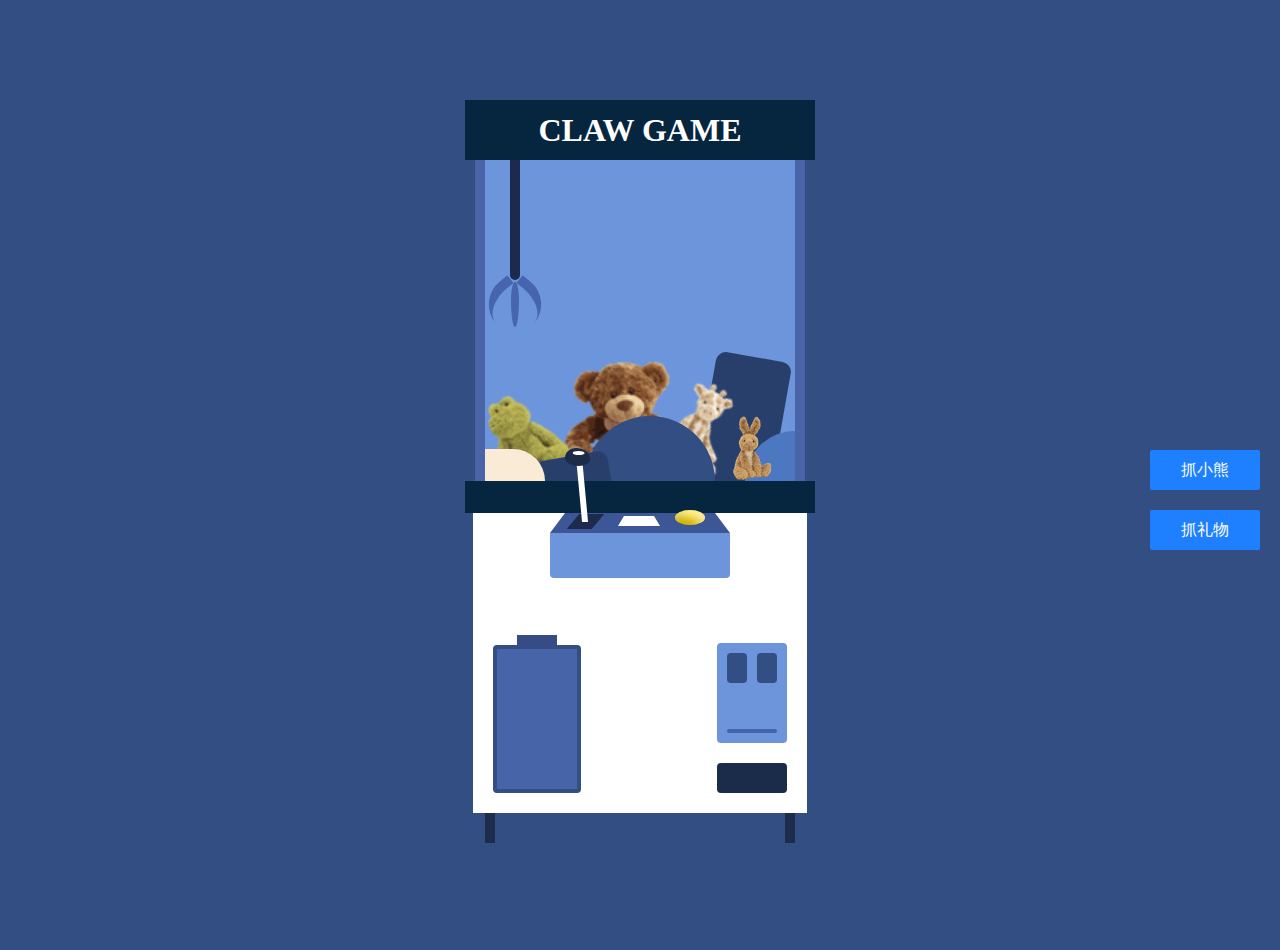
<file: claw/index.html>
<!--
 * @Author: chengshuren chengshuren@haima.me
 * @Date: 2024-02-29 15:18:33
 * @LastEditors: chengshuren chengshuren@haima.me
 * @LastEditTime: 2024-03-08 14:52:41
 * @FilePath: \娃娃机\index.html
 * @Description: 这是默认设置,请设置`customMade`, 打开koroFileHeader查看配置 进行设置: https://github.com/OBKoro1/koro1FileHeader/wiki/%E9%85%8D%E7%BD%AE
-->
<!DOCTYPE html>
<html lang="en">

<head>
  <meta charset="UTF-8">
  <meta name="viewport" content="width=device-width, initial-scale=1.0">
  <title>CLAW GAME</title>
  <style>
    html,
    body {
      height: 100vh;
      width: 100vw;
      margin: 0;
      padding: 0;
      overflow: hidden;
      background-color: #334e83;
      cursor: url("[data-uri]"), auto;
    }

    .box {
      width: 350px;
      height: 750px;
      margin: 100px auto;
    }

    .top-main {
      width: 100%;
      height: 55%;
    }

    .top-nav {
      background-color: #062640;
      height: 60px;
      font-size: 32px;
      text-align: center;
      color: #ffffff;
      line-height: 60px;
      font-weight: bolder
    }

    .top-box {
      height: calc(100% - 92px);
      border-right: 10px solid #334e83;
      border-left: 10px solid #334e83;
    }

    .top-center {
      height: 100%;
      border-right: 10px solid #4965a8;
      border-left: 10px solid #4965a8;
      background-color: #6c95db;
      position: relative;
    }

    .top-center .claw-box {
      position: relative;
      height: 120px;
      width: 10px;
      left: 25px;
      background-color: #1d2a4d;
      border-bottom-left-radius: 10px;
      border-bottom-right-radius: 10px;
    }

    .auto-claw {
      /* animation: finger linear infinite 5s; */
      animation: finger linear 2 5s;
    }

    .claw-box .black-claw {
      position: absolute;
      bottom: -47px;
      left: 1px;
      width: 8px;
      height: 45px;
      background: #4665ae;
      border-radius: 50% 50% 50% 50% / 60% 60% 40% 40%;
      transform: rotate(-180deg);
      z-index: 9;
    }

    .claw-box .black-claw::before {
      content: '';
      position: absolute;
      width: 40px;
      height: 40px;
      transform: rotate(40deg);
      right: -9px;
      bottom: 0px;
      border-bottom: 10px solid #4665ae;
      border-bottom-left-radius: 30px;
    }

    .claw-box .black-claw::after {
      content: '';
      position: absolute;
      width: 40px;
      height: 40px;
      transform: rotate(-40deg);
      bottom: 0;
      left: -9px;
      border-bottom: 10px solid #4665ae;
      border-bottom-right-radius: 30px;
    }

    .black-claw .ball-gift {
      width: 50px;
      height: 50px;
      border-radius: 50%;
      position: absolute;
      bottom: 0;
      z-index: 9;
      left: -20px;
      background-color: #283f6b;
      display: none;
    }

    .black-claw .ball-gift::after {
      content: '';
      height: 4px;
      width: 12px;
      background-color: #ffffff;
      border-radius: 50%;
      position: absolute;
      right: 10px;
      top: 7px;
      transform: rotate(30deg);
    }

    .success-gift-clawed {
      animation: successGiftDown linear 1 1.5s forwards;
    }

    .top-center .gift-box {
      position: absolute;
      bottom: 0;
      width: 100%;
    }

    .gift-box .ball:nth-of-type(1) {
      width: 60px;
      height: 32px;
      background-color: antiquewhite;
      border-top-right-radius: 32px;
      left: 0px;
      position: absolute;
      bottom: 0;
      z-index: 10;
    }

    .gift-box .ball:nth-of-type(2) {
      width: 130px;
      height: 65px;
      background-color: #334e83;
      border-top-left-radius: 65px;
      border-top-right-radius: 65px;
      left: 100px;
      position: absolute;
      bottom: 0;
      z-index: 8;
    }

    .gift-box .ball:nth-of-type(3) {
      width: 50px;
      height: 50px;
      background-color: #4c77c1;
      border-top-left-radius: 50px;
      right: 0;
      position: absolute;
      bottom: 0;
      z-index: 6;
    }

    .gift-box .rect:nth-of-type(4) {
      width: 76px;
      height: 50px;
      background-color: #283f6b;
      border-radius: 10px;
      left: 50px;
      position: absolute;
      bottom: -25px;
      z-index: 9;
      transform: rotate(-10deg);
    }

    .gift-box .rect:nth-of-type(5) {
      width: 76px;
      height: 150px;
      background-color: #283f6b;
      border-radius: 10px;
      right: 15px;
      position: absolute;
      bottom: -25px;
      transform: rotate(10deg);
      z-index: 2;
    }

    .gift-box .doll:nth-of-type(6) {
      width: 80px;
      height: 96px;
      position: absolute;
      bottom: -8px;
      background-size: 100% 100%;
      background-image: url("[data-uri]");
      z-index: 5;
      transform: rotate(-30deg);
      left: -5px;
    }

    .gift-box .doll:nth-of-type(7) {
      width: 150px;
      height: 150px;
      position: absolute;
      bottom: -25px;
      background-size: 100% 100%;
      background-image: url("[data-uri]");
      z-index: 4;
      left: 60px;
    }

    .gift-box .doll:nth-of-type(8) {
      width: 80px;
      height: 96px;
      position: absolute;
      bottom: 5px;
      background-size: 100% 100%;
      background-image: url("[data-uri]");
      z-index: 3;
      transform: rotate(30deg);
      right: 57px;
    }

    .gift-box .doll:nth-of-type(9) {
      width: 45px;
      height: 65px;
      position: absolute;
      bottom: 0;
      background-size: 100% 100%;
      background-image: url("[data-uri]");
      z-index: 7;
      right: 22px;
    }

    .fail-claw {
      animation: failUp ease-in 1 3s 2.5s forwards;
    }

    .success-doll-claw {
      animation: successDollUp ease-in 1 3s 2s;
    }

    .success-doll-clawed {
      position: absolute !important;
      bottom: -20px !important;
      left: 0px !important;
      z-index: 9 !important;
      transform: rotate(50deg);
      animation: successDollDown linear 1 3s forwards;
    }

    .top-bottom {
      background-color: #062640;
      height: 32px;
      position: absolute;
      width: 350px;
      z-index: 99;
    }

    .center-main {
      background-color: #ffffff;
      border-right: 8px solid #334e83;
      border-left: 8px solid #334e83;
      position: absolute;
      width: 334px;
      z-index: 99;
      height: 300px;
    }

    .control-main {
      position: relative;
    }

    .control-main .top-box {
      position: relative;
      width: 150px;
      height: 0;
      border-bottom: 20px solid #3d5796;
      border-right: 15px solid transparent;
      border-left: 15px solid transparent;
      margin: 0 auto;
    }

    .control-bar {
      position: absolute;
      width: 25px;
      height: 15px;
      transform: skewX(-40deg);
      background-color: #1c2b4c;
      z-index: 100;
      top: 1px;
      left: 8px;
    }

    .control-box {
      transform: skewX(43deg);
      position: relative;
      left: -32px;
    }

    .control-box .white-bar {
      height: 60px;
      width: 6px;
      background-color: #ffffff;
      position: absolute;
      top: -52px;
      right: -15px;
    }

    .control-box .black-ball {
      height: 18px;
      width: 25px;
      background-color: #1c2b48;
      border-radius: 68% 68% 68% 68% / 78% 78% 58% 58%;
      position: absolute;
      top: -66px;
      left: 23px;
    }

    .black-ball .white-shadow {
      height: 4px;
      width: 12px;
      background-color: #ffffff;
      border-radius: 50%;
      position: relative;
      right: -8px;
      top: 3px;
    }

    .control-screen {
      position: absolute;
      width: 30px;
      height: 0;
      border-bottom: 10px solid #ffffff;
      border-right: 6px solid transparent;
      border-left: 6px solid transparent;
      right: 55px;
      top: 3px;
    }

    .control-button {
      position: absolute;
      right: 10px;
      top: -3px;
      z-index: 100;
      width: 30px;
      height: 15px;
      ;
      background: #FFD900;
      border-radius: 100px / 50px;
      box-shadow: -6px 6px 8px inset rgba(255, 255, 255, 0.6), 6px -6px 8px inset rgba(0, 0, 0, 0.2);
    }

    .control-button:active {
      box-shadow: -6px 6px 8px inset rgba(0, 0, 0, 0.2), 6px -6px 8px inset rgba(255, 255, 255, 0.6);
      cursor: url("[data-uri]"), auto;
    }

    .control-main .center-box {
      width: 180px;
      height: 45px;
      background-color: #6c95db;
      border-bottom-left-radius: 4px;
      border-bottom-right-radius: 4px;
      margin: 0 auto;
    }

    .out-main {
      position: absolute;
      width: 80px;
      height: 140px;
      border: 4px solid #334e83;
      border-radius: 4px;
      background-color: #6c95db;
      bottom: 20px;
      left: 20px;
    }

    #out-lid {
      width: 80px;
      height: 140px;
      background-color: #4864a9;
      position: absolute;
      z-index: 2;
    }

    .auto-fold {
      animation: fold linear 1 4s;
    }

    #get-doll {
      width: 80px;
      height: 80px;
      position: absolute;
      bottom: 0;
      z-index: 1;
      background-size: 100% 100%;
      display: none;
      background-image: url("[data-uri]");
    }

    .win-doll {
      animation: winDoll linear 1 2.5s 1.5s forwards;
    }

    #get-gift {
      width: 50px;
      position: absolute;
      bottom: 0;
      z-index: 1;
      display: none;
      left: 15px;
    }

    #get-gift .left {
      background-color: #283f6b;
      width: 25px;
      height: 50px;
      border-radius: 25px 0 0 25px;
      position: absolute;
      bottom: 0;
    }

    #get-gift .center {
      display: none;
      background-color: #ffffff;
      width: 20px;
      height: 20px;
      left: 118px;
      bottom: 273px;
      z-index: 100;
      position: absolute;
      background-size: 100% 100%;
      background-image: url("[data-uri]");
    }

    #get-gift .right {
      background-color: #283f6b;
      width: 25px;
      height: 50px;
      border-radius: 0 25px 25px 0;
      position: absolute;
      left: 25px;
      bottom: 0;
    }

    #get-gift .right::after {
      content: '';
      height: 4px;
      width: 12px;
      background-color: #ffffff;
      border-radius: 50%;
      position: absolute;
      right: 10px;
      top: 7px;
      transform: rotate(30deg);
    }

    .win-gift-left {
      animation: winGiftLeft linear 1 2s 1.5s forwards;
    }

    .win-gift-right {
      animation: winGiftRight linear 1 2s 1.5s forwards;
    }

    .win-gift-center {
      animation: winGiftCenter linear 1 1.5s forwards;
    }

    .out-tip {
      position: absolute;
      width: 40px;
      height: 18px;
      background-color: #354c84;
      top: -14px;
      left: 20px;
    }

    .input-main {
      position: absolute;
      width: 70px;
      height: 140px;
      bottom: 20px;
      right: 20px;
    }

    .input-center {
      width: 100%;
      height: 100px;
      background-color: #6c95db;
      border-radius: 4px;
      position: relative;
      top: -10px;
    }

    .left-input {
      width: 20px;
      height: 30px;
      float: left;
      margin-left: 10px;
      margin-top: 10px;
      border-radius: 4px;
      background-color: #324e83;
    }

    .right-input {
      width: 20px;
      height: 30px;
      float: right;
      margin-right: 10px;
      margin-top: 10px;
      border-radius: 4px;
      background-color: #324e83;
    }

    .bottom-input {
      width: 50px;
      height: 4px;
      border-radius: 2px;
      background-color: #4363ab;
      position: absolute;
      bottom: 10px;
      left: 10px;
    }

    .input-control {
      position: absolute;
      width: 100%;
      height: 30px;
      background-color: #1b2c4b;
      bottom: 0;
      border-radius: 4px;
    }

    .footer-main {
      height: 20px;
      background-color: #334e83;
      margin-top: 300px;
    }

    .left-footer {
      width: 10px;
      height: 30px;
      float: left;
      margin-left: 20px;
      background-color: #1d2c4b;
    }

    .right-footer {
      width: 10px;
      height: 30px;
      float: right;
      margin-right: 20px;
      background-color: #1d2c4b;
    }

    .game-buttons {
      position: absolute;
      right: 20px;
      top: 50%;
      color: #fff;
    }

    .primary-btn {
      color: #fff;
      width: 80px;
      height: 40px;
      line-height: 40px;
      text-align: center;
      padding: 0 15px;
      background-color: #1e80ff;
      border-radius: 2px;
      transition: opacity 0.2s;
      position: relative;
      cursor: url("[data-uri]"), auto;
    }

    .primary-btn::before {
      position: absolute;
      top: 50%;
      left: 50%;
      width: 100%;
      height: 100%;
      background-color: #000;
      border: inherit;
      border-color: #000;
      border-radius: inherit;
      transform: translate(-50%, -50%);
      opacity: 0;
      content: ' ';
    }

    .primary-btn:active::before {
      opacity: 0.1;
      cursor: url("[data-uri]"), auto;
    }

    .primary-btn+.primary-btn {
      margin-top: 20px;
    }

    @keyframes finger {
      0% {
        transform: translate(0);
      }

      30% {
        transform: translate(121px);
        height: 142px;
      }

      50% {
        transform: translate(122px);
        height: 231px;
      }

      70% {
        transform: translate(121px);
        height: 142px;
      }

      100% {
        transform: translate(0);
      }
    }

    @keyframes failUp {
      0% {
        transform: translateY(0);
      }

      30% {
        transform: translateY(-60px);
      }

      100% {
        transform: translateY(0) rotate(50deg);
      }
    }

    @keyframes successDollUp {
      0% {
        transform: translate(0) rotate(50deg);
      }

      30% {
        transform: translate(0, -90px) rotate(50deg);
        z-index: 9;
      }

      60% {
        transform: translate(-60px, -90px) rotate(50deg);
        z-index: 9;
      }

      100% {
        transform: translate(-60px, 0px) rotate(50deg);
        z-index: 9;
      }
    }

    @keyframes successDollDown {
      0% {
        transform: translateY(10px) rotate(50deg);
      }

      50% {
        transform: translateY(70px) rotate(50deg);
      }

      100% {
        transform: translateY(120px) rotate(50deg);
      }
    }

    @keyframes successGiftDown {
      0% {
        transform: translateY(-10px);
      }

      50% {
        transform: translateY(-100px) rotate(180deg);
      }

      100% {
        transform: translateY(-200px) rotate(360deg);
      }
    }

    @keyframes fold {
      0% {
        height: 140px;
      }

      50% {
        height: 8px;
      }

      100% {
        height: 140px;
      }
    }

    @keyframes winDoll {
      0% {
        left: 0;
        bottom: 0;
      }

      40% {
        left: 25px;
        bottom: 120px;
        width: 100px;
        height: 100px;
        z-index: 100;
      }

      100% {
        left: 50px;
        bottom: 240px;
        width: 200px;
        height: 200px;
        z-index: 100;
      }
    }

    @keyframes winGiftLeft {
      0% {
        left: 0;
        bottom: 0;
      }

      40% {
        left: 45px;
        bottom: 120px;
        z-index: 100;
      }

      80% {
        left: 100px;
        bottom: 240px;
        z-index: 100;
        transform: rotate(0deg);
      }

      90% {
        left: 95px;
        bottom: 240px;
        z-index: 100;
        transform: rotate(0deg);
      }

      100% {
        left: 95px;
        bottom: 240px;
        z-index: 100;
        transform: rotate(-45deg);
      }
    }

    @keyframes winGiftRight {
      0% {
        left: 25px;
        bottom: 0;
      }

      40% {
        left: 70px;
        bottom: 120px;
        z-index: 100;
      }

      80% {
        left: 125px;
        bottom: 240px;
        z-index: 100;
        transform: rotate(0deg);
      }

      90% {
        left: 125px;
        bottom: 240px;
        z-index: 100;
        transform: rotate(0deg);
      }

      100% {
        left: 135px;
        bottom: 240px;
        z-index: 100;
        transform: rotate(45deg);
      }
    }

    @keyframes winGiftCenter {
      0% {
        bottom: 273px;
        left: 118px;
      }

      100% {
        width: 160px;
        height: 160px;
        bottom: 373px;
        left: 48px;
      }
    }
  </style>
</head>

<body>
  <div>
    <div class="box">
      <div class="top-main">
        <div class="top-nav">CLAW GAME</div>
        <div class="top-box">
          <div class="top-center">
            <div class="claw-box" id="claw-bar">
              <div class="black-claw">
                <div class="ball-gift" id="claw-gift"></div>
              </div>
            </div>
            <div class="gift-box">
              <div class="ball"></div>
              <div class="ball"></div>
              <div class="ball"></div>
              <div class="rect"></div>
              <div class="rect"></div>
              <div class="doll"></div>
              <div class="doll" id="claw-doll"></div>
              <div class="doll"></div>
              <div class="doll"></div>
            </div>
          </div>
        </div>
        <div class="top-bottom"></div>
      </div>
      <div class="center-main">
        <div class="control-main">
          <div class="top-box">
            <div class="control-bar">
              <div class="control-box">
                <div class="white-bar"></div>
                <div class="black-ball">
                  <div class="white-shadow"></div>
                </div>
              </div>
            </div>
            <div class="control-screen"></div>
            <div class="control-button" onclick="activeClawFn()"></div>
          </div>
          <div class="center-box"></div>
        </div>
        <div class="out-main">
          <div id="out-lid"></div>
          <div id="get-doll"></div>
          <div id="get-gift">
            <div class="left"></div>
            <div class="center"></div>
            <div class="right"></div>
          </div>
          <div class="out-tip"></div>
        </div>
        <div class="input-main">
          <div class="input-center">
            <div class="left-input"></div>
            <div class="right-input"></div>
            <div class="bottom-input"></div>
          </div>
          <div class="input-control"></div>
        </div>
      </div>
      <div class="footer-main">
        <div class="left-footer"></div>
        <div class="right-footer"></div>
      </div>
    </div>
    <div class="game-buttons">
      <div class="primary-btn" onclick="changeClawTypeFn('doll')">抓小熊</div>
      <div class="primary-btn" onclick="changeClawTypeFn('gift')">抓礼物</div>
    </div>
  </div>
</body>
<script>
  var clawType = 'doll';
  var clawBar = document.getElementById('claw-bar');
  var clawDoll = document.getElementById('claw-doll');
  var lid = document.getElementById('out-lid');
  var getDoll = document.getElementById('get-doll');
  var clawGift = document.getElementById('claw-gift');
  var getGift = document.getElementById('get-gift');
  var getGiftLeft = document.getElementById('get-gift').getElementsByClassName('left')[0];
  var getGiftCenter = document.getElementById('get-gift').getElementsByClassName('center')[0];
  var getGiftRight = document.getElementById('get-gift').getElementsByClassName('right')[0];
  var animationStepFirst = null;
  var animationStepSecond = null;
  var animationStepThird = null;
  var animationStepFourth = null;
  var animationStepFifth = null;
  var animationStepSixth = null;
  var isActive = false;

  var initClawFn = function () {
    clawBar.classList.remove('auto-claw');
    clawDoll.setAttribute('style', 'transform:rotate(0deg)');
    clawDoll.classList.remove('fail-claw');
    clawDoll.classList.remove('success-doll-claw');
    clawDoll.classList.remove('success-doll-clawed');
    clawDoll.setAttribute('style', 'display:block');
    getDoll.setAttribute('style', 'display:none');
    lid.classList.remove('auto-fold');
    getDoll.classList.remove('win-doll');
    clawGift.setAttribute('style', 'display:none');
    clawGift.classList.remove('success-gift-clawed');
    clawGift.setAttribute('style', 'display:none');
    getGift.setAttribute('style', 'display:none');
    getGiftLeft.classList.remove('win-gift-left');
    getGiftRight.classList.remove('win-gift-right');
    getGiftCenter.classList.remove('win-gift-center');
    getGiftCenter.setAttribute('style', 'display:none');
    window.clearTimeout(animationStepFirst)
    animationStepFirst = null;
    window.clearTimeout(animationStepSecond)
    animationStepSecond = null;
    window.clearTimeout(animationStepThird)
    animationStepThird = null;
    window.clearTimeout(animationStepFourth)
    animationStepFourth = null;
    window.clearTimeout(animationStepFifth)
    animationStepFifth = null;
    window.clearTimeout(animationStepSixth)
    animationStepSixth = null;
  }

  var clawDollFn = function () {
    // 开始整体动画计时
    // 给杆子加class开始移动抓取动画（2次）
    clawBar.className += ' auto-claw';
    // 给玩偶加class开始失败抓取动画，存在2.5s延迟（杆子移动过来的时间）
    clawDoll.className += ' fail-claw';
    animationStepFirst = setTimeout(() => {
      // 5.5秒后移除玩偶失败抓取动画
      clawDoll.classList.remove('fail-claw');
      clawDoll.setAttribute('style', 'transform:rotate(50deg)');
      // 给玩偶加class开始成功抓取动画，存在2s延迟（杆子移动过来的时间）
      clawDoll.className += ' success-doll-claw';
    }, 5500);
    animationStepSecond = setTimeout(() => {
      // 10秒后移除杆移动抓取动画
      clawBar.classList.remove('auto-claw');
    }, 10000);
    animationStepThird = setTimeout(() => {
      // 移除玩偶成功抓取动画
      clawDoll.classList.remove('success-doll-claw');
      // 给玩偶加class开始移动动画
      clawDoll.className += ' success-doll-clawed';
    }, 10500);
    animationStepFourth = setTimeout(() => {
      // 移除玩偶移动动画
      clawDoll.classList.remove('success-doll-clawed');
      // 给玩偶隐藏
      clawDoll.setAttribute('style', 'display:none');
      // 让奖品玩偶显示
      getDoll.setAttribute('style', 'display:block');
      // 给出口盖版加class开始收起盖板动画
      lid.className += ' auto-fold';
      // 给出口的玩偶加class开始获得动画
      getDoll.className += ' win-doll';
    }, 13500);
    animationStepFifth = setTimeout(() => {
      alert('恭喜获得玩具小熊一个')
      isActive = false;
      initClawFn();
    }, 18000);
  }

  var clawGiftFn = function () {
    // 开始整体动画计时
    // 给杆子加class开始移动抓取动画（2次）
    clawBar.className += ' auto-claw';
    // 给玩偶加class开始失败抓取动画，存在2.5s延迟（杆子移动过来的时间）
    clawDoll.className += ' fail-claw';
    animationStepFirst = setTimeout(() => {
      // 5.5秒后移除玩偶失败抓取动画
      clawDoll.classList.remove('fail-claw');
      clawDoll.setAttribute('style', 'transform:rotate(50deg)');
    }, 5500);
    animationStepSecond = setTimeout(() => {
      // 让礼物球显示
      clawGift.setAttribute('style', 'display:block');
    }, 7500);
    animationStepThird = setTimeout(() => {
      // 10秒后移除杆移动抓取动画
      clawBar.classList.remove('auto-claw');
      // 给礼品球加class开始移动动画
      clawGift.className += ' success-gift-clawed';
    }, 10000);
    animationStepFourth = setTimeout(() => {
      // 移除玩偶移动动画
      clawGift.classList.remove('success-gift-clawed');
      // 给礼品球隐藏
      clawGift.setAttribute('style', 'display:none');
      // 让出口的礼品球显示
      getGift.setAttribute('style', 'display:block');
      // 给出口盖版加class开始收起盖板动画
      lid.className += ' auto-fold';
      // 给出口的礼品球加class开始获得动画
      getGiftLeft.className += ' win-gift-left';
      getGiftRight.className += ' win-gift-right';
    }, 11500);
    animationStepFifth = setTimeout(() => {
      getGiftCenter.setAttribute('style', 'display:block');
      getGiftCenter.className += ' win-gift-center';
    }, 15000)
    animationStepSixth = setTimeout(() => {
      alert('恭喜获得生日礼物包包一个');
      isActive = false;
      initClawFn();
    }, 17000)
  }

  var changeClawTypeFn = function (type) {
    clawType = type;
    initClawFn();
    isActive = false;
  }

  var activeClawFn = function (e) {
    if (isActive) return
    if (clawType === 'doll') {
      isActive = true;
      clawDollFn();
    } else if (clawType === 'gift') {
      isActive = true;
      clawGiftFn();
    }
  }
</script>

</html>
</file>
